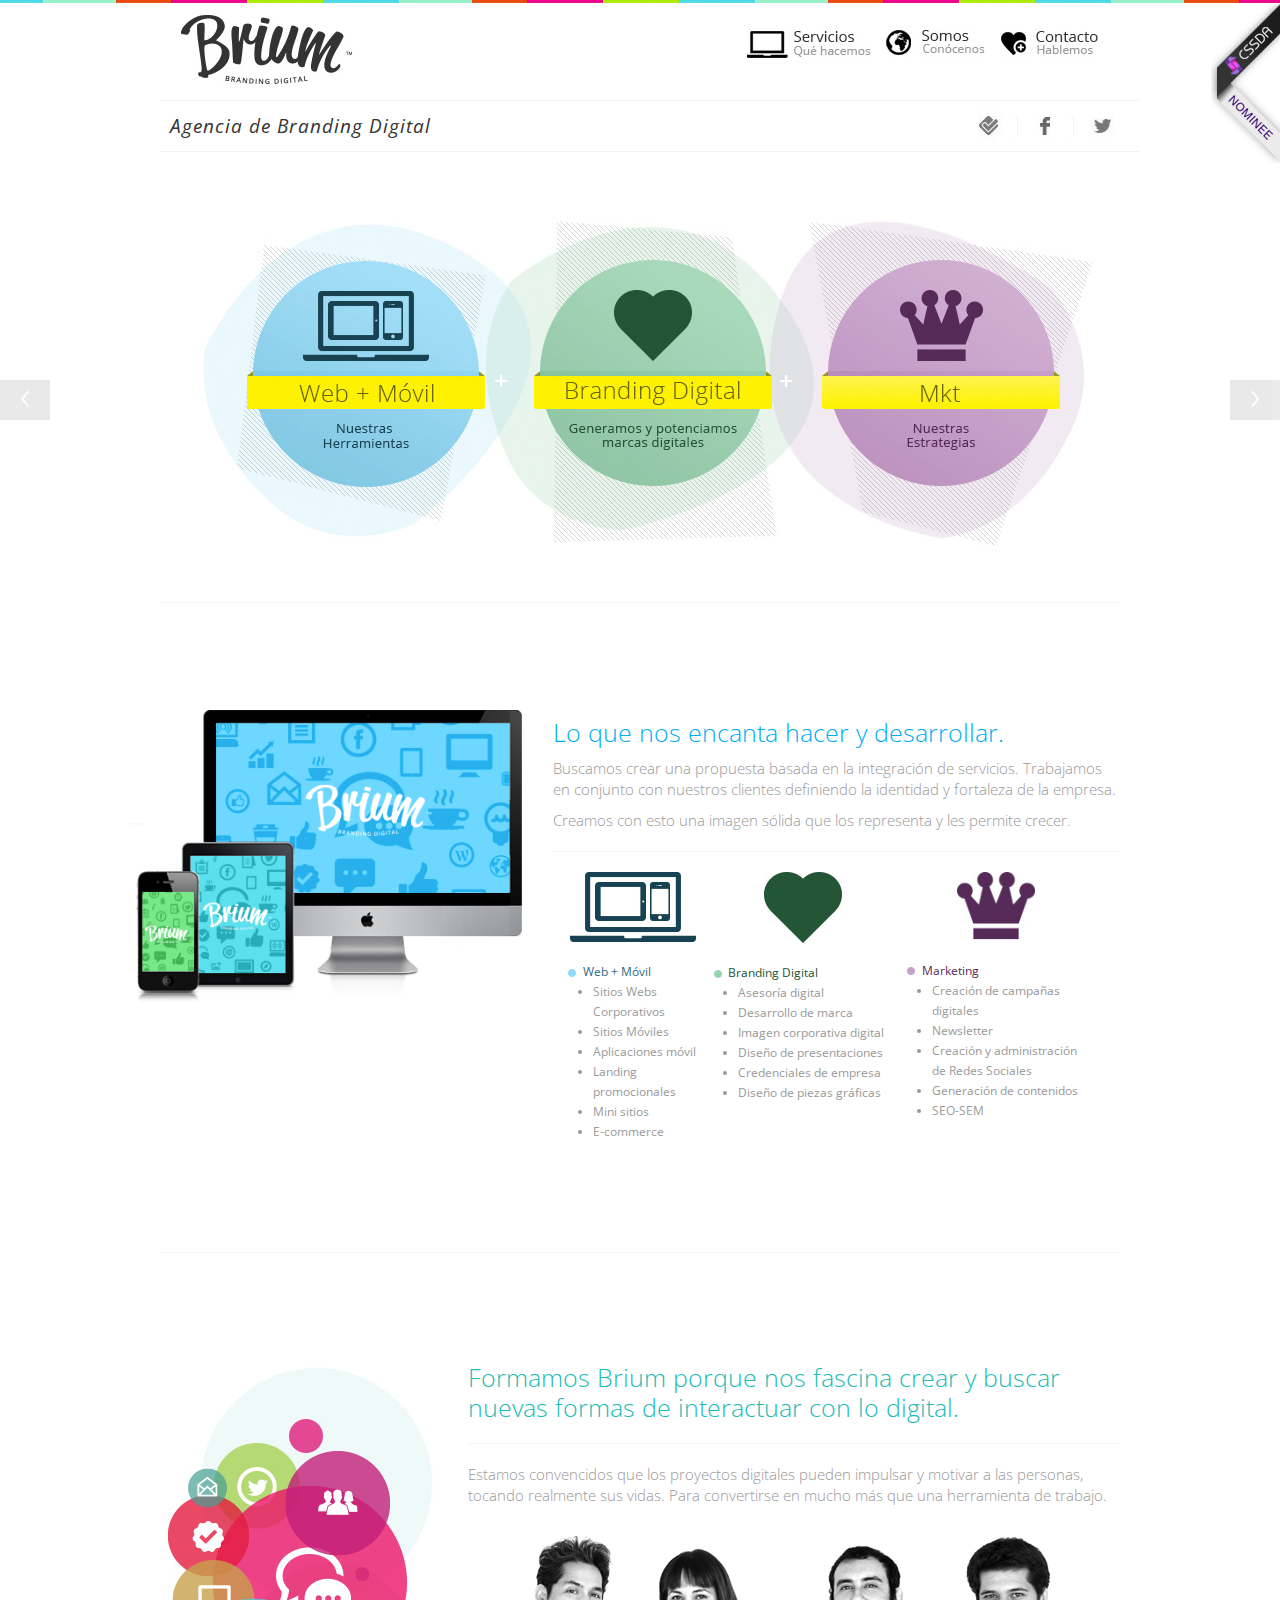
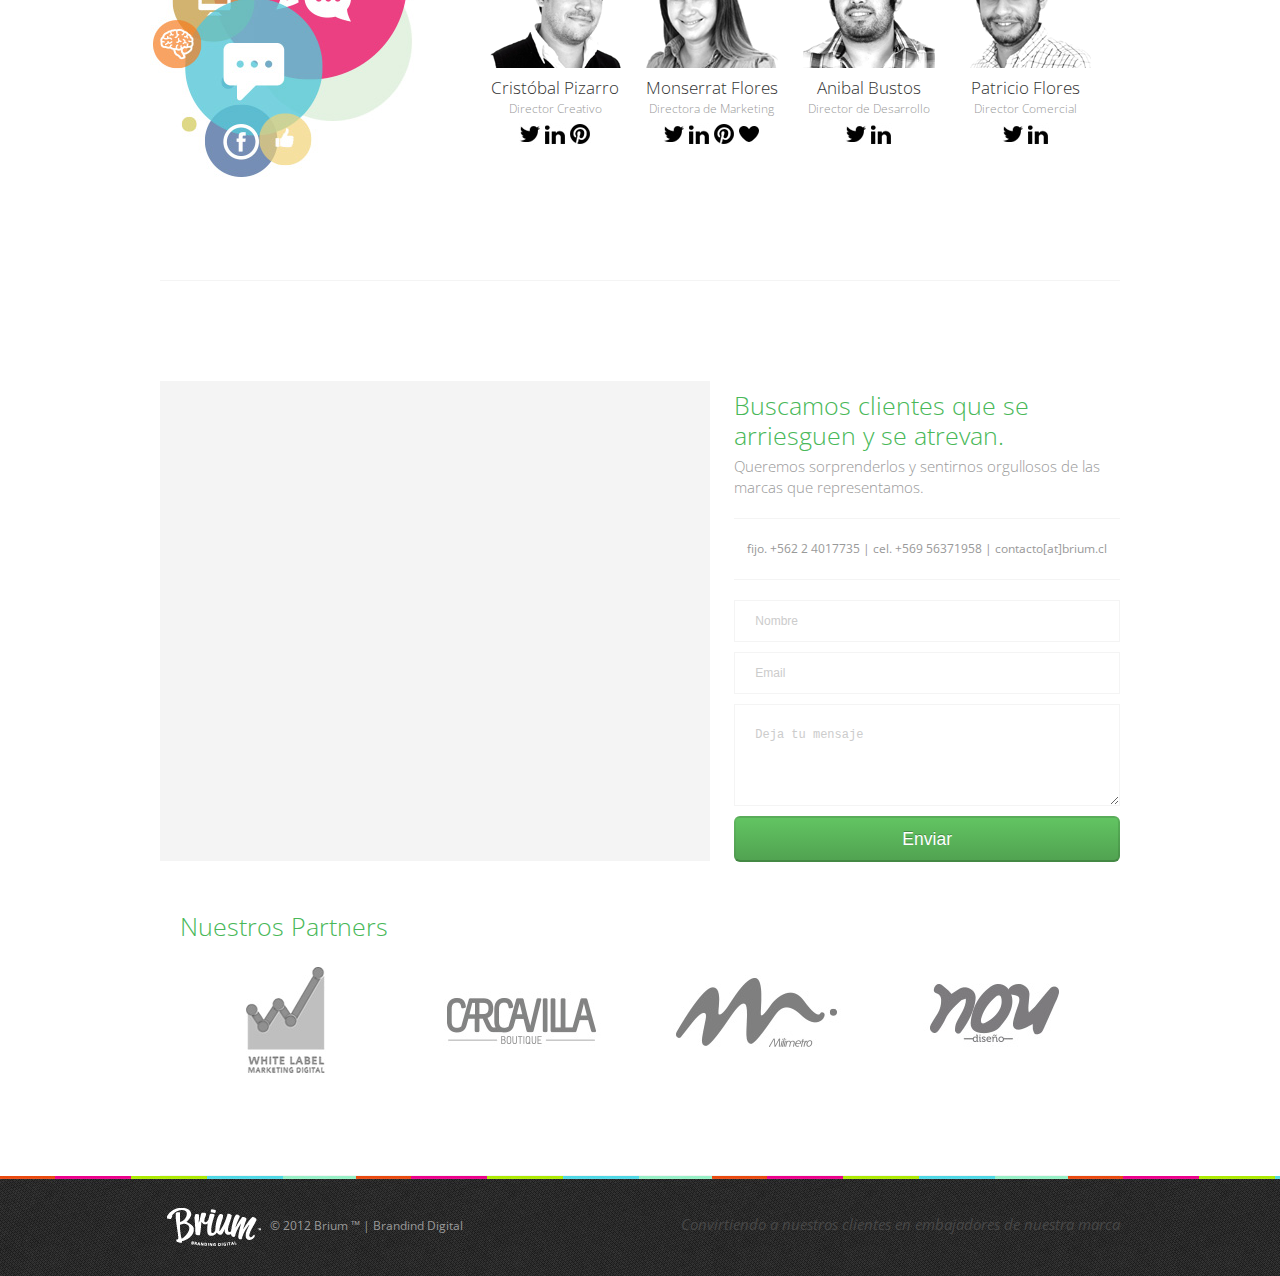
<file: index.html>
<!DOCTYPE html>
<html lang="en">
	<head>
	<meta charset="utf-8">
	<title>Brium | Branding Digital</title>
	<link rel="shortcut icon" href="favicon.ico">
	<meta name="viewport" content="width=device-width, initial-scale=1.0">
	<!--
    
    Si buscas el archivo wordpress no lo encontraras, este es un lindo sitio desarrollado con Bootstrap ;)
    
    -->
	<!--og facebook-->
	<meta property="og:title" content="Brium | Branding Digital" />
	<meta property="og:type" content="website" />
	<meta property="og:url" content="http://www.brium.cl" />
	<meta property="og:image" content="http://www.brium.cl/thumb_fb.jpg" />
	<meta property="og:site_name" content="Brium | Branding Digital" />
	<meta property="og:description" content="Brium nace por la necesidad de crear y buscar nuevas formas de interactuar con lo digital. Nos inspira ver crecer las ideas brillantes." />
	<!--Meta html-->
	<meta name="description" content="Brium nace por la necesidad de crear y buscar nuevas formas de interactuar con lo digital. Nos inspira ver crecer las ideas brillantes." />
	<meta name="keywords" content="digital, marketing, desarrollo, design, branding, marca, campañas, seo, sem, web, movil, diseño" />
	<meta name="author" content="Cristobal Pizarro ft. Anibal Bustos" />
	<meta name="robots" content="index, follow" />

	<!-- styles -->
	<link href='http://fonts.googleapis.com/css?family=Open+Sans:300italic,400italic,400,300' rel='stylesheet' type='text/css'>
	<link href="css/bootstrap.css" rel="stylesheet">
	<link href="css/bootstrap-responsive.css" rel="stylesheet">
	<link href="css/style.css" rel="stylesheet">

	<!--javascript-->
	<!-- HTML5 shim, for IE6-8 support of HTML5 elements -->
	<!--[if lt IE 9]>
    	<script src="http://html5shim.googlecode.com/svn/trunk/html5.js"></script>
    <![endif]-->

	<script src="https://ajax.googleapis.com/ajax/libs/jquery/1.8.3/jquery.min.js" type="text/javascript"></script>
	<script src="js/bootstrap.js"></script>

	<!-- Google Maps -->
	<script type="text/javascript" src="http://maps.google.com/maps/api/js?sensor=false"></script>
	<script type="text/javascript" src="js/gmap3.min.js"></script>
	<script type="text/javascript" src="js/googlemaps.js"></script>
	<!-- Google Maps -->
	<script>
			if (/mobile/i.test(navigator.userAgent) && !window.location.hash) { window.onload = function () {window.scrollTo(0, 1);}; }
	</script>
	<!--RollOver gray-->
	<script type='text/javascript'>
		$(document).ready(function(){
			$('a[href*=#]:not([href=#])').click(function() {
				if (location.pathname.replace(/^\//,'') == this.pathname.replace(/^\//,'') || location.hostname == this.hostname) {
			
					var target = $(this.hash);

					target = target.length ? target : $('[name=' + this.hash.slice(1) +']');
					$('html,body').animate({
							scrollTop: target.offset().top
						}, 1000);
					if (this.hash.slice(1) != 'myCarousel') {
						return false;
					}
					/*if (target.length) {
						$('html,body').animate({
							scrollTop: target.offset().top
						}, 1000);
						return false;
					}*/
					/* code github test */
				}
			});
		
			$("img.a").hover(
				function() {
					$(this).stop().animate({"opacity": "0"}, "slow");
				},
				function() {
					$(this).stop().animate({"opacity": "1"}, "slow");
				}
			);
			<!-- begin code send contact -->
			$("#btn_contacto").click(function(){
				var nombre 	= $("#nombre").val();
				var email 	= $("#email").val();
				var mensaje = $("#mensaje").val();

				if (nombre=='' || email=='' || mensaje=='') {
					$("#msj").html('<div class="alert alert-error textocentrado"><i class="icon-exclamation-sign icon-white"></i> Hey! parece que algo se te olvido ;)</div>').fadeIn('slow');
					return false;
				}else{
					barra_progreso(20);
					$.ajax({
						type:"POST",
						dataType:"html",
						url:"contacto.php",
						data:"nombre="+nombre+"&email="+email+"&mensaje="+mensaje,
						success:function(msg){
							$("#contact_div").html(msg);
						}
					});
				}	
			});
			<!-- end -->
		});
		function barra_progreso(num){
			var mul;
			$("#contact_div").html('<div class="progress progress-striped active"><div class="bar" style="width: '+ num +'%;"></div></div>');
			mul = num * 2;
			setTimeout('barra_progreso(mul)', 50);		
		}
	</script>
	<!--Fin RollOver gray-->
	<!--Tooltips-->
	<script type="text/javascript">
	  $(document).ready(function () {
	    $("[rel=tooltip]").tooltip();
	  });
	</script>
	<!--Fin Tooltips-->

	<!-- Fav and touch icons -->
	<link rel="apple-touch-icon-precomposed" sizes="144x144" href="ico/apple-touch-icon-144-precomposed.png">
	<link rel="apple-touch-icon-precomposed" sizes="72x72" href="ico/apple-touch-icon-72-precomposed.png">
	<link rel="apple-touch-icon-precomposed" href="ico/apple-touch-icon-57-precomposed.png">
	</head>

	<body>
	<div id="award-nomination"><a href="http://www.cssdesignawards.com/css-web-design-award-nominees.php"><img src="img/css-design-award-nominee-duo-vertical.png" title="CSS Design Award Nomination" width="69px" height="164px" alt="" /></a></div>
<div class="row-fluid header">
 <!-- Menu Superior -->
 <div class="navbar navbar-inverse navbar-fixed-top visible-phone">
      <div class="navbar-inner">
        <div class="container">
          <a class="btn btn-navbar" data-toggle="collapse" data-target=".nav-collapse">
            <span class="icon-bar"></span>
            <span class="icon-bar"></span>
            <span class="icon-bar"></span>
          </a>
          <a class="brand" href="#page-top">Brium | Branding Digital</a>
          <div class="nav-collapse collapse">
          	
            <ul class="nav">
              <li class="active">
              <a href="#servicios">Servicios</a></li>
              <li><a href="#somos">Somos</a></li>
              <li><a href="#contacto">Contacto</a></li>
            </ul>
          </div><!--/.nav-collapse -->
        </div>
      </div>
    </div><!-- Cierre Menu Superior -->


      <div class="container hidden-phone">
    <div class="span3">
          <div class="logotipo "> <img src="img/logotipo_brium.jpg" rel="tooltip" id="element" data-placement="right" title="Creando marcas digitales" width="185px" height="69px" alt="" /> </div>
        </div>
    <div class="menusup hidden-phone">
          <div class="botonesmenu_contacto">
           	<a href="#contacto"><img src="img/menu_contacto.jpg" width="100px" height="69px" alt="" class="a"/></a> 
          	<a href="#contacto"><img src="img/menu_contacto_color.jpg" width="100px" height="69px" alt="" class="b"/></a> 
          </div>
          <div class="botonesmenu_somos"> 
          	<a href="#somos"><img src="img/menu_somos.jpg"  width="99px" height="69px" alt="" class="a"/></a> 
          	<a href="#somos"><img src="img/menu_somos_color.jpg"  width="99px" height="69px" alt="" class="b"/></a> </div>
          <div class="botonesmenu_servicios"> 
          	<a href="#servicios"><img src="img/menu_servicios.jpg" width="125px" height="69px" alt="" class="a"/></a> 
          	<a href="#servicios"><img src="img/menu_servicios_color.jpg" width="125px" height="69px" alt="" class="b"/></a> 
          	</div>
        </div>
  </div>
  

</div>



<div class="container"> 
	<a class="carousel-control left hidden-phone" href="#myCarousel" data-slide="prev">&lsaquo;</a> 
	<a class="carousel-control right hidden-phone" href="#myCarousel" data-slide="next">&rsaquo;</a>
     
      <div class="row block1 hidden-phone">
    <div class="row-fluid barrasup separadorhoriz  ">
          <div class="span6 titulobajada">Agencia de Branding Digital</div>
          <div class="span4 offset2 sociales">
        <div class="botonessociales"> 
        	<a href="https://twitter.com/briumestudio" target="_blank" > 
        		<img src="img/social_twitter.jpg" width="56px" height="35px" alt="" class="b" title="Twitter" rel="tooltip" data-placement="bottom"/> 
        		<img src="img/social_twitter_gray.jpg" width="56px" height="35px" alt="" class="a" title="Twitter" rel="tooltip" data-placement="bottom" /> </a> 
        </div>
        <div class="botonessociales"> 
        	<a href="https://www.facebook.com/BriumEstudio" target="_blank"> 
        		<img src="img/social_facebook.jpg" width="56px" height="35px" alt="" class="b" title="Facebook" rel="tooltip" data-placement="bottom"/> 
        		<img src="img/social_facebook_gray.jpg" width="56px" height="35px" alt="" class="a" title="Facebook" rel="tooltip" data-placement="bottom"/> </a> 
        </div>
        <div class="botonessociales"> 
        	<a href="https://es.foursquare.com/briumestudio" target="_blank"> 
        		<img src="img/social_foursquare.jpg" width="56px" height="35px" alt="" class="b" title="Foursquare" rel="tooltip" data-placement="bottom"/> 
        		<img src="img/social_foursquare_gray.jpg" width="56px" height="35px" alt="" class="a" title="Foursquare" rel="tooltip" data-placement="bottom"/> </a> 
        </div>
        </div>
        </div>
    <div class="row-fluid slider hidden-phone">
          <div id="myCarousel" class="carousel slide"> 
        <!-- Carousel items -->
        <div class="carousel-inner">
              <div class="active item"><img src="img/slide1.jpg" width="950px" height="400px" alt=""/></div>
              <div class="item"><img src="img/slide2.jpg" width="950px" height="400px" alt=""/></div>
            </div>
      </div>
        </div>
  </div>
      <a name="servicios" id="servicios"></a>
      <div class="row-fluid block2 borde">
    <div class="row">
          <div class="span5 textcenter"> <img src="img/servicios_comp.png" width="453px" height="348px" class="img top"alt="" /> </div>
          <div class="span7">
        <h3 class="tituloazul">Lo que nos encanta hacer y desarrollar.</h3>
        <p>Buscamos crear una propuesta basada en la integración de servicios. Trabajamos en conjunto con nuestros clientes definiendo la identidad y fortaleza de la empresa.</p>
        <p>Creamos con esto una imagen sólida que los representa y les permite crecer.</p>
        <div class="linea"></div>
        <div class="span3 columna1"> <img src="img/big_icon_web.jpg" width="126px" height="70px" class="bigicon" alt="" /> <strong class="celeste"><img src="img/bullet_celeste.jpg" alt="" />Web + Móvil</strong>
              <ul>
            <li>Sitios Webs Corporativos</li>
            <li>Sitios Móviles</li>
            <li>Aplicaciones móvil</li>
            <li>Landing promocionales </li>
            <li>Mini sitios </li>
            <li>E-commerce</li>
          </ul>
            </div>
        <div class="span4 columna2"> <img src="img/big_icon_branding.jpg" width="78px" height="71px" class="bigicon" alt="" /> <strong class="verdeclaro"><img src="img/bullet_verde.jpg" alt="" />Branding Digital</strong>
              <ul>
            <li>Asesoría digital</li>
            <li>Desarrollo de marca</li>
            <li>Imagen corporativa digital</li>
            <li>Diseño de presentaciones</li>
            <li>Credenciales de empresa</li>
            <li>Diseño de piezas gráficas</li>
          </ul>
            </div>
        <div class="span4 columna3"> <img src="img/big_icon_mkt.jpg" width="78px" height="71px" class="bigicon" alt="" /> <strong class="lila"><img src="img/bullet_lila.jpg" alt="" />Marketing</strong>
              <ul>
            <li>Creación de campañas digitales</li>
            <li>Newsletter</li>
            <li>Creación y administración
                  de Redes Sociales</li>
            <li>Generación de contenidos</li>
            <li>SEO-SEM</li>
          </ul>
            </div>
      </div>
        </div>
  </div>
      <a name="somos" id="somos"></a>
      <div class="row-fluid block3">
    <div class="row somos">
          <div class="span4 textcenter"> <img src="img/image_somos.jpg" width="306" height="427px" alt="" /> </div>
          <div class="span8">
        <h3 class="titulocalipso">Formamos Brium porque nos fascina crear y buscar nuevas formas de interactuar con lo digital. </strong></h3>
        <div class="linea"></div>
        <p>Estamos convencidos que los proyectos digitales pueden impulsar y motivar a las personas, tocando realmente sus vidas. Para convertirse en mucho más que una herramienta de trabajo. </p>
        <br />
        <div class="span3 socios "> <img src="img/socios_cristobal.png" alt=""/>
              <h4>Cristóbal Pizarro</h4>
              <h6>Director Creativo</h6>
              <a href="https://twitter.com/futhart" target="_blank"><img src="img/sociales_socios_twitter.jpg" width="22px" height="22px" alt="" rel="tooltip" data-placement="bottom" title="Twitter"/></a> <a href="https://www.linkedin.com/in/cristobalpizarro" target="_blank"><img src="img/sociales_socios_linkedin.jpg" width="22px" height="22px" alt="" rel="tooltip" data-placement="bottom" title="Linkedin"/></a> <a href="http://pinterest.com/futhart/" target="_blank"><img src="img/sociales_socios_pinterest.jpg" width="22px" height="22px" alt="" rel="tooltip" data-placement="bottom" title="Pinterest"/></a> </div>
        <div class="span3 socios"> <img src="img/socios_monse.png" alt="" />
              <h4>Monserrat Flores</h4>
              <h6>Directora de Marketing</h6>
              <a href="https://twitter.com/Draleth" target="_blank"><img src="img/sociales_socios_twitter.jpg" width="22px" height="22px" alt="" rel="tooltip" data-placement="bottom" title="Twitter"/></a> <a href="https://www.linkedin.com/pub/monserrat-flores-yutronic/1a/88a/b61" target="_blank"><img src="img/sociales_socios_linkedin.jpg" width="22px" height="22px" alt="" rel="tooltip" data-placement="bottom" title="Linkedin"/></a> <a href="http://pinterest.com/draleth/" target="_blank"><img src="img/sociales_socios_pinterest.jpg" width="22px" height="22px" alt="" rel="tooltip" data-placement="bottom" title="Pinterest"/></a> <a href="http://weheartit.com/draleth" target="_blank"><img src="img/sociales_socios_weheartit.jpg" width="22px" height="22px" alt="" rel="tooltip" data-placement="bottom" title="We Heart It"/></a> </div>
        <div class="span3 socios"> <img src="img/socios_anibal.png" alt="" />
              <h4>Anibal Bustos</h4>
              <h6>Director de Desarrollo</h6>
              <a href="https://twitter.com/imationdcl" target="_blank"><img src="img/sociales_socios_twitter.jpg" width="22px" height="22px" alt="" rel="tooltip" data-placement="bottom" title="Twitter"/></a> <a href="http://www.linkedin.com/profile/view?id=76895092&locale=es_ES&trk=tyah" target="_blank"><img src="img/sociales_socios_linkedin.jpg" width="22px" height="22px" alt="" rel="tooltip" data-placement="bottom" title="Linkedin"/></a> </div>
        <div class="span3 socios"> <img src="img/socios_pato.png" alt="" />
              <h4>Patricio Flores</h4>
              <h6>Director Comercial</h6>
              <a href="#" target="_blank"><img src="img/sociales_socios_twitter.jpg" width="22px" height="22px" alt="" rel="tooltip" data-placement="bottom" title="Twitter"/></a> <a href="https://www.linkedin.com/pub/patricio-flores-yutronic/50/320/2b4" target="_blank"><img src="img/sociales_socios_linkedin.jpg" width="22px" height="22px" alt="" rel="tooltip" data-placement="bottom" title="Linkedin"/></a> </div>
      </div>
        </div>
  </div>
      <a name="contacto" id="contacto"></a>
      <div class="row-fluid block4 borde" id="block4">
    <div class="row-fluid contacto">
          <div class="span7">
        <div id="googleMap"></div>
      </div>
          <div class="span5">
        <h3 class="tituloverde">Buscamos clientes que se arriesguen y se atrevan.</h3>
        <p>Queremos sorprenderlos y sentirnos orgullosos de las marcas que representamos.</p>
        <div class="linea"></div>
        <div class="textcenter"> fijo. +562 2 4017735 | cel. +569 56371958 | contacto[at]brium.cl</div>
        <div class="linea"></div>
        <div id="contact_div">
              <form name="contact_form" action="#" method="post">
            <fieldset>
                  <div id="msj"></div>
                  <input class="span12" type="text" placeholder="Nombre" name="nombre" id="nombre">
                  <input class="span12" type="text" placeholder="Email" name="email" id="email">
                  <textarea class="span12" placeholder="Deja tu mensaje" rows="3" name="mensaje" id="mensaje"></textarea>
                  <button type="button" class="btn btn-success btn-large btn-block fade in" id="btn_contacto"> Enviar</button>
                  <br />
                </fieldset>
          </form>
            </div>
           </div>
        </div>
        
         <div class="container-fluid">
         	<div class="row-fluid"><h3 class="tituloverde">Nuestros Partners</h3><br/></div>
	         <div class="row-fluid">	
		         <div class="span3 textcenter"><img src="img/logo_whitelabel.jpg" alt="" alt="Whitelabel - Marketing Digital" /></div>
		         <div class="span3 textcenter"><img src="img/logo_carcavilla.jpg" alt="" alt="Carcavilla Boutique"/></div>
		         <div class="span3 textcenter"><img src="img/logo_milimetro.jpg" alt="" alt="Milimetro"/></div>
		         <div class="span3 textcenter"><img src="img/logo_nou.jpg" alt="" alt="Nou Diseño"/></div>
	         </div>
         </div>
  </div>
 
    </div>
    
</div>
<!--cierre container-->
<!-- <div class="row-fluid block5">
	 <div class="span6">
	 	<h3>¿Eres una <strong>Start-Up</strong>?</h3>
	 </div>
	 </div>-->

<div id="footer" class="container-fluid block6 ">
      <div class="inner container"> 
      	<a id="scroll-top" href="#page-top">Subir</a>
      	<div class="span4 logo_footer">
	      	<img src="img/logo_footer.png" alt="" /> © 2012 Brium ™  |  Brandind Digital 
	    </div>
	    
	    <div class="frase_footer hidden-phone"> Convirtiendo a nuestros clientes en embajadores de nuestra marca </div>
	 </div>
</div>
    
</div>
<!--ScrollTop--> 
<script type="text/javascript" src="js/scrollTop.js"></script> 
<!--ScrollTop--> 

<!-- Google Analitycs --> 
<script type="text/javascript">

	  var _gaq = _gaq || [];
	  _gaq.push(['_setAccount', 'UA-32741042-1']);
	  _gaq.push(['_trackPageview']);
	
	  (function() {
	    var ga = document.createElement('script'); ga.type = 'text/javascript'; ga.async = true;
	    ga.src = ('https:' == document.location.protocol ? 'https://ssl' : 'http://www') + '.google-analytics.com/ga.js';
	    var s = document.getElementsByTagName('script')[0]; s.parentNode.insertBefore(ga, s);
	  })();
	
	</script> 
<!-- Cierre Google Analitics -->
</body>
</html>
</file>
<file: css/style.css>
/*  
Brium | Branding Digital
Santiago CL
Noviembre 2012
Version: 2.0
*/
	
	
/*estilos varios*/
.block1{
	margin: 30px 0 0 0;
	position: relative;
}
.block2{
	/*height: 620px;*/
	padding: 100px 0;
}
.block3{
	padding: 100px 0;
}
.block4{
	padding: 100px 0;
}

.block5{
	height: 120px;
	background: #2a73b6 url('../img/bg_footer.jpg') no-repeat top center;
	color: #fff !important;
}
.block6{
	background: #333333 url('../img/bg_gray.jpg') repeat;
}
.titulobajada{
	font-size: 19px;
	font-weight:400;
	font-style: italic;
	letter-spacing: 1px; 
	line-height: 30px;
	color: #333;
	
}

.barrasup{
	padding: 10px 10px 5px 10px;
	border-top: 1px solid #f2f2f2;
	border-bottom: 1px solid #f2f2f2;
}
.slider{
	width: 100%;
	text-align: center;

}
img {
	max-width: 100%;
}
.header{
	clear: both;
	padding:10px;
	position: fixed;
	z-index: 2000;
	top:0;
	background: #fff url('../img/linea_colores.jpg') repeat-x top center;

}
#footer{
	position: relative;
	min-height: 100px;
}
.logo_footer{

	margin: 28px 0 0 0;
	color: #999;
	min-width: 290px;
}
.frase_footer{
	color: #474747;
	font-size: 15px;
	font-style: italic;
	padding: 10px 0 10px 0;
	margin: 28px 0 0 0;
	text-align: right;
}
.separadorhoriz{
	clear: both;
	margin: 30px 0;
}
.menusup{
	text-align: right;
	color: #96f0c7;
	padding: 0 30px 0 0;
}
.menusup img{
	margin: 0 5px 0 0;
}
.sociales{
	text-align: right;
	color: #f2f2f2;
	position: relative;
}
#animation {
	position: relative;
	left: 0;
	float: left;
	transition: left 500ms;
	-moz-transition: left 500ms;
	-webkit-transition: left 500ms;
	-ms-transition: left 500ms;
	-o-transition: left 500ms;
}
#animation:hover {
	left: 10px;
}
.botonessociales{
	width: 56px;
	height: 35px;
	position: relative;
	float: right;
}
.imgaes_socios{
	width: 132px;
	height: 132px;
	position: relative;
	float: right;
}

.botonesmenu_somos{
	width: 99px;
	height: 69px;
	margin: 0 15px;
	position: relative;
	float: right;
}
.botonesmenu_servicios{
	width: 125px;
	height: 69px;
	position: relative;
	float: right;
}
.botonesmenu_contacto{
	width: 100px;
	height: 69px;
	position: relative;
	float: right;
}
::-moz-selection {
	 background: #96f0c6s;
	 color: #fff;
	 text-shadow: none;
}
::selection {
	 background: #96f0c6;
	 color: #fff;
	 text-shadow: none;
}
#googleMap{
	width: 100%;
	height: 480px;
	background: #f4f4f4;
}
.bigicon{
	display: block;
	text-align: center;
	margin: 0 auto 20px auto;
}
.socios, .textcenter{
	text-align: center;
}
.linea{
	margin: 20px 0;
	border-top: 1px solid #f4f4f4;
	
}
.textocentrado{
	text-align: center;
}
/*rollover gray*/
span.fadehover {
	position: relative;
}

img.a {
	position: absolute;
	left: 0;
	top: 0;
	z-index: 10;
}

img.b {
	position: absolute;
	left: 0;
	top: 0;
}

/*fin rollover gray*/

/*fin estilos varios*/
/*colores*/
.red{
	background: red;
}
.blue{
	background: #016baf;
}
.yellow{
	background: yellow;
}
.green{
	background: #4bbb5a;
}
.gray{
	background: #f4f4f4;
}
.celeste{
	color: #2d6a82;
}
.lila{
	color: #562a58;
}
.verdeclaro{
	color: #235535;
}
.borde{
	border-bottom: 1px solid #f4f4f4;
	border-top: 1px solid #f4f4f4;
}
.columna1{
	width: 130px;
}
.columna2 .columna3{
	width: 179px;
}
/*cierre colores*/
/*Titulos*/
.tituloazul{
	color: #00aeef;
}
.titulocalipso{
	color: #1cbbb4;
	line-height: 30px;
}
.tituloverde{
	color: #48b858;
	line-height: 30px;
}	
.somos .span3{
	width: 140px !important;
}
.logotipo{
	margin: 5px 0;
}
#award-nomination{
	width: 69px;
	height: 164px;
	position: fixed;
	top:0;
	right: 0;
	z-index: 20000;
}
/* 
* Scroll to top link inside footer, 
* but fixed relative to viewport
*/
#footer #scroll-top {
  position:fixed; 
  /* On top of everything */
  z-index:9999; 
  top:50%;
  right:0;
  margin:0;
  display:inline-block;
  padding:20px;
  color:#fafafa;
  text-decoration:none;
  background:#333;
  letter-spacing:1px;
  text-transform:uppercase;
}

/* 
* Up Arrow for the scroll top link 
*/
#footer #scroll-top:after {
  content:"";
  display:inline-block;
  vertical-align:middle;
  margin-left:0.35em;
  width: 0;
  height: 0;
  border-left: 0.3em solid transparent;
  border-right:  0.3em solid transparent;
  border-bottom:  0.3em solid #fefefe;
}
</file>
